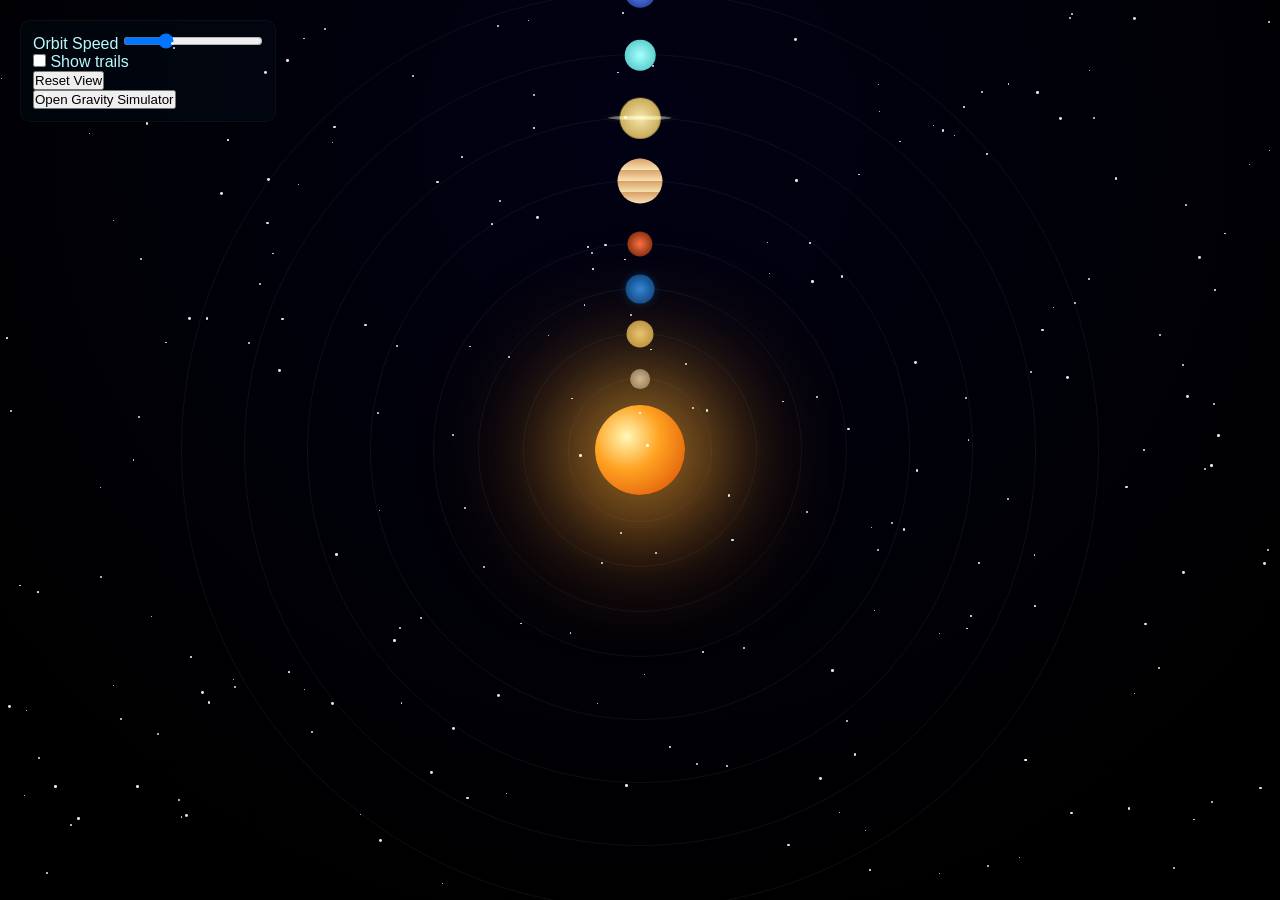
<file: index.html>
<!DOCTYPE html>
<html lang="en">
<head>
  <meta charset="UTF-8" />
  <meta name="viewport" content="width=device-width, initial-scale=1.0" />
  <title>Interactive Solar System 🌌</title>
  <link rel="stylesheet" href="style.css" />
</head>
<body>
  <div id="space" class="space">
    <div id="solarSystem" class="solar-system">

      <!-- SUN -->
      <div class="sun"
           data-name="Sun"
           data-fact="The Sun — a massive glowing sphere of plasma, 1.3 million Earths could fit inside it!"></div>

      <!-- PLANETS inside orbit wrappers (visual rings kept) -->
      <div class="orbit mercury-orbit">
        <div class="planet mercury" tabindex="0"
             data-name="Mercury"
             data-fact="Mercury is the smallest planet and the closest to the Sun. One day there lasts 59 Earth days."></div>
      </div>

      <div class="orbit venus-orbit">
        <div class="planet venus" tabindex="0"
             data-name="Venus"
             data-fact="Venus, Earth’s twin in size, is covered with thick toxic clouds and hotter than 475°C."></div>
      </div>

      <div class="orbit earth-orbit">
        <div class="planet earth" tabindex="0"
             data-name="Earth"
             data-fact="Earth — our home. Liquid water, life, and a magnetic field."></div>
      </div>

      <div class="orbit mars-orbit">
        <div class="planet mars" tabindex="0"
             data-name="Mars"
             data-fact="Mars — the Red Planet, with Olympus Mons (the tallest volcano)."></div>
      </div>

      <div class="orbit jupiter-orbit">
        <div class="planet jupiter" tabindex="0"
             data-name="Jupiter"
             data-fact="Jupiter — the largest planet with banded cloud layers."></div>
      </div>

      <div class="orbit saturn-orbit">
        <div class="planet saturn" tabindex="0"
             data-name="Saturn"
             data-fact="Saturn — famous for its majestic icy rings."></div>
      </div>

      <div class="orbit uranus-orbit">
        <div class="planet uranus" tabindex="0"
             data-name="Uranus"
             data-fact="Uranus — rotates on its side; pale cyan color."></div>
      </div>

      <div class="orbit neptune-orbit">
        <div class="planet neptune" tabindex="0"
             data-name="Neptune"
             data-fact="Neptune — deep blue ice giant with strong winds."></div>
      </div>

    </div>

    <!-- Controls -->
    <aside class="controls-panel">
      <div class="control-row">
        <label>Orbit Speed
          <input id="speedRange" type="range" min="0.2" max="3" step="0.05" value="1">
        </label>
      </div>
      <div class="control-row">
        <label><input id="trailsToggle" type="checkbox"> Show trails</label>
      </div>
      <div class="control-row">
        <button id="resetView">Reset View</button>
      </div>
      <div class="info-actions">
        <button id="jumpToSim">Open Gravity Simulator</button>
      </div>
    </aside>

    <!-- Info panel -->
    <div id="infoPanel" class="info-panel hidden" aria-hidden="true">
      <button id="closeInfo" class="close-btn">✕</button>
      <h2 id="infoTitle">Planet</h2>
      <p id="infoFact">Select a planet to learn more.</p>
      <ul class="info-list">
        <li>Gravity: <span id="infoGravity">—</span> m/s²</li>
        <li>Radius: <span id="infoRadius">—</span> km</li>
        <li>Moons: <span id="infoMoons">—</span></li>
      </ul>
    </div>
  </div>

  <script src="solar.js" defer></script>
</body>
</html>
</file>
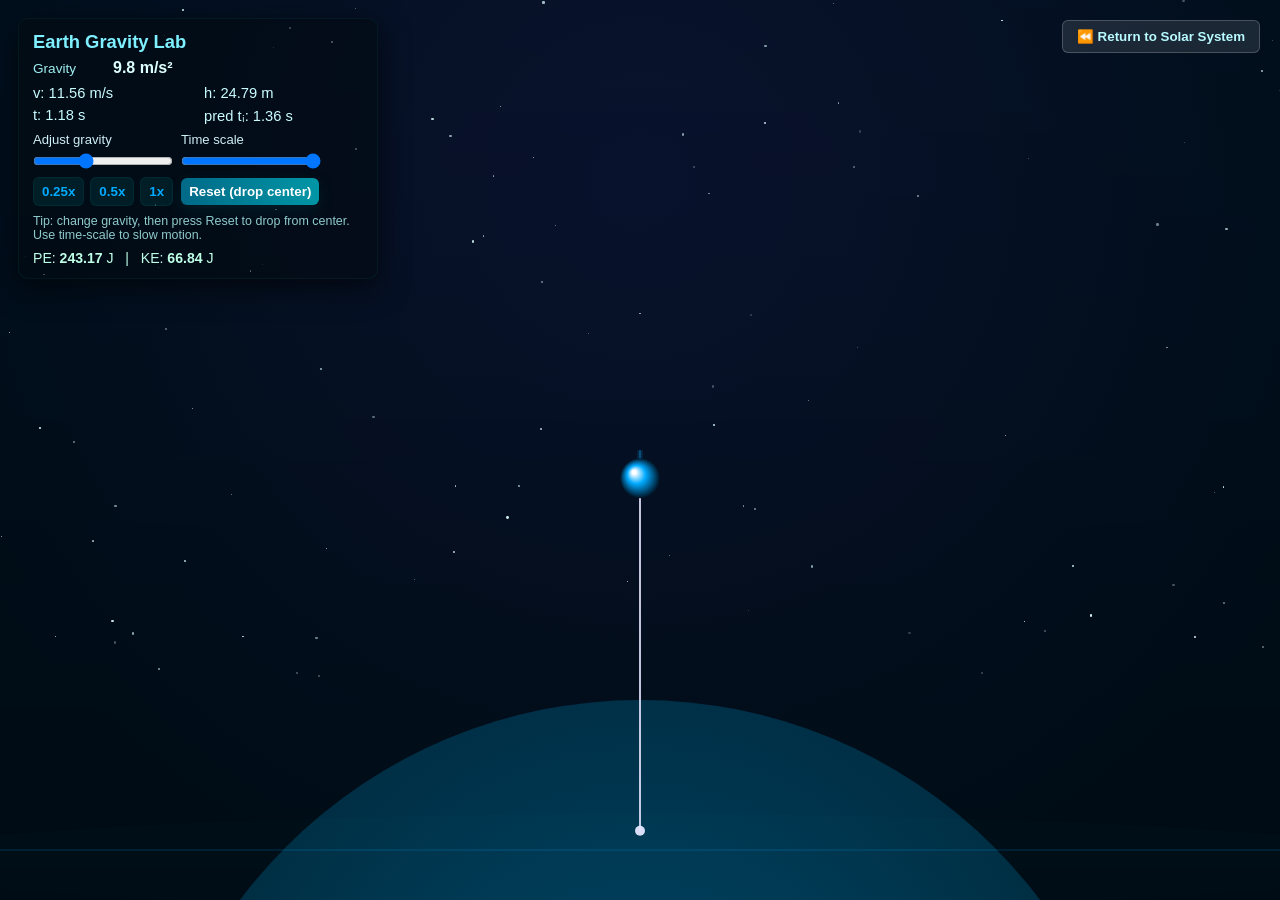
<file: gravity/gravity.html>
<!DOCTYPE html>
<html lang="en">
<head>
  <meta charset="utf-8" />
  <meta name="viewport" content="width=device-width,initial-scale=1" />
  <title>Planetary Gravity Lab — Night</title>
  <link rel="stylesheet" href="gravity.css" />
</head>
<body>
  <div class="hud">
    <h1>Planetary Gravity Lab</h1>

    <div class="row">
      <div class="label">Gravity</div>
      <div class="value"><span id="gravityValue">9.8</span> m/s²</div>
    </div>

    <div id="physicsData" class="grid">
      <div>v: <span id="velocityVal">0.00</span> m/s</div>
      <div>h: <span id="heightVal">0.00</span> m</div>
      <div>t: <span id="timeVal">0.00</span> s</div>
      <div>pred tᵢ: <span id="predTimeVal">—</span> s</div>
    </div>

    <div class="controls">
      <label class="control-inline">Adjust gravity
        <input id="gravitySlider" type="range" min="1" max="25" step="0.1" value="9.8"/>
      </label>

      <label class="control-inline">Time scale
        <input id="timeScaleSlider" type="range" min="0.2" max="1" step="0.05" value="1"/>
      </label>

      <div class="quick-buttons">
        <button id="slow25">0.25x</button>
        <button id="slow50">0.5x</button>
        <button id="norm">1x</button>
      </div>

      <button id="resetBtn" class="primary">Reset (drop center)</button>
    </div>

    <div class="help">Tip: change gravity, then press Reset to drop from center. Use time-scale to slow motion.</div>
  </div>

  <canvas id="gravityCanvas"></canvas>

  <script src="gravity.js"></script>

  <button id="returnBtn" style="
  position: absolute;
  top: 20px;
  right: 20px;
  background: rgba(255,255,255,0.1);
  border: 1px solid rgba(255,255,255,0.2);
  padding: 8px 14px;
  color: #b8faff;
  border-radius: 6px;
  cursor: pointer;
  z-index: 50;
">⏪ Return to Solar System</button>

<script>
document.getElementById('returnBtn').addEventListener('click', ()=>{
  window.location.href = '../index.html';
});
</script>

</body>
</html>
</file>
<file: style.css>
* { margin: 0; padding: 0; box-sizing: border-box; }

:root {
  --accent: #00e5b0;
  --bg-top: #010114;
  --bg-bottom: #000000;
  --zoom-scale: 1.9;
}

/* Body / stage */
html, body {
  height: 100%;
  width: 100%;
  font-family: 'Orbitron', sans-serif;
  color: #b8faff;
  background: radial-gradient(circle at 50% 15%, var(--bg-top), var(--bg-bottom) 80%);
  overflow: hidden;
}

/* Space container */
.space {
  position: relative;
  width: 100vw;
  height: 100vh;
  overflow: hidden;
}

/* Solar system centered */
.solar-system {
  position: absolute;
  top: 50%;
  left: 50%;
  transform: translate(-50%, -50%);
  width: 100vmin;
  height: 100vmin;
  transform-style: preserve-3d;
  transition: transform 650ms cubic-bezier(.2,.9,.2,1), opacity 300ms ease;
}

/* Orbit base (visual rings) - don't capture pointer events */
.orbit {
  position: absolute;
  top: 50%;
  left: 50%;
  border: 1px solid rgba(255, 255, 255, 0.06);
  border-radius: 50%;
  transform: translate(-50%, -50%);
  pointer-events: none; /* IMPORTANT: allows clicks to pass to planets */
  z-index: 5;
}

/* Orbit sizes & animation duration (kept similar) */
.mercury-orbit { width: 16vmin; height: 16vmin; animation: rotate 7s linear infinite; }
.venus-orbit   { width: 26vmin; height: 26vmin; animation: rotate 10s linear infinite; }
.earth-orbit   { width: 36vmin; height: 36vmin; animation: rotate 13s linear infinite; }
.mars-orbit    { width: 46vmin; height: 46vmin; animation: rotate 17s linear infinite; }
.jupiter-orbit { width: 60vmin; height: 60vmin; animation: rotate 22s linear infinite; }
.saturn-orbit  { width: 74vmin; height: 74vmin; animation: rotate 27s linear infinite; }
.uranus-orbit  { width: 88vmin; height: 88vmin; animation: rotate 32s linear infinite; }
.neptune-orbit { width: 102vmin; height: 102vmin; animation: rotate 38s linear infinite; }

@keyframes rotate {
  from { transform: translate(-50%, -50%) rotate(0deg); }
  to   { transform: translate(-50%, -50%) rotate(360deg); }
}

/* Planet base style */
.planet {
  position: absolute;
  top: 0;
  left: 50%;
  transform: translate(-50%, -50%);
  border-radius: 50%;
  cursor: pointer;
  transition: transform .25s ease, box-shadow .25s ease;
  z-index: 20;             /* ensure planets are above orbit rings */
  pointer-events: auto;    /* ensure they accept clicks */
  outline: none;
}
.planet:hover {
  transform: translate(-50%, -50%) scale(1.28);
  box-shadow: 0 0 26px rgba(0, 230, 176, 0.22);
}

/* Individual planet visuals & sizes (kept as you liked) */
.mercury { background: radial-gradient(circle, #bdbdbd, #5a5a5a); width: 2.2vmin; height: 2.2vmin; }
.venus   { background: radial-gradient(circle, #e5c97b, #a37c32); width: 3vmin; height: 3vmin; }
.earth   { background: radial-gradient(circle, #2e86de, #003366); width: 3.2vmin; height: 3.2vmin; box-shadow: 0 0 10px rgba(0,150,255,0.25); }
.mars    { background: radial-gradient(circle, #ff7043, #5a1a00); width: 2.8vmin; height: 2.8vmin; }
.jupiter { background: repeating-linear-gradient(0deg, #f7e3b2 0, #d9a066 25%); width: 5vmin; height: 5vmin; }
.saturn  { background: radial-gradient(circle, #f7e6b0, #b79332); width: 4.5vmin; height: 4.5vmin; position: relative; }
.uranus  { background: radial-gradient(circle, #a8ffff, #3fbdbd); width: 3.4vmin; height: 3.4vmin; }
.neptune { background: radial-gradient(circle, #5a8bff, #1a2b7c); width: 3.4vmin; height: 3.4vmin; }

/* Saturn: ring uses ::after (reserved for Saturn visuals) */
.saturn::after {
  content: '';
  position: absolute;
  left: 50%;
  top: 50%;
  transform: translate(-50%, -50%) rotateX(70deg);
  width: 7vmin;
  height: 1.5vmin;
  border-radius: 50%;
  background: radial-gradient(ellipse, rgba(255,255,200,0.9), rgba(255,255,200,0.05));
  box-shadow: 0 0 16px rgba(255,255,200,0.15);
  z-index: 10; /* keep ring visually behind planet but above some backgrounds */
  pointer-events: none;
}

/* Stars */
.star {
  position: absolute;
  border-radius: 50%;
  background: #fff;
  opacity: 0.9;
  animation: twinkle 2.5s infinite ease-in-out;
  pointer-events: none;
}
@keyframes twinkle { 0%,100% { opacity: 0.8; } 50% { opacity: 0.2; } }

/* ===== Visible Trail Effect for Each Planet ===== */
body.show-trails .planet::before {
  content: "";
  position: absolute;
  left: 50%;
  top: 50%;
  transform: translate(-50%, -50%);
  width: 6vmin;
  height: 5.5vmin;
  border-radius: 50%;
  background: radial-gradient(
    ellipse at center,
    rgba(246, 250, 194, 0.7) 0%,
    rgba(234, 243, 240, 0.3) 40%,
    rgba(0, 255, 180, 0.0) 100%
  );
  filter: blur(6px);
  opacity: 0.8;
  z-index: 10;
  pointer-events: none;
  animation: orbitTrail 1.5s ease-in-out infinite alternate;
}

/* Smooth glowing pulse */
@keyframes orbitTrail {
  from {
    transform: translate(-50%, -50%) scaleX(1) rotate(0deg);
    opacity: 0.4;
  }
  to {
    transform: translate(-50%, -50%) scaleX(1.4) rotate(10deg);
    opacity: 0.9;
  }
}


/* Info panel */
.info-panel {
  position: absolute;
  right: 20px;
  top: 20px;
  width: 280px;
  background: rgba(0, 10, 20, 0.6);
  padding: 14px;
  border-radius: 10px;
  border: 1px solid rgba(0, 200, 200, 0.06);
  color: #dff;
  transition: opacity .35s ease;
}
.info-panel.hidden { display: none; }
.info-panel .close-btn {
  position: absolute;
  right: 8px;
  top: 8px;
  background: transparent;
  color: #fff;
  border: none;
  cursor: pointer;
}

/* Controls */
.controls-panel {
  position: absolute;
  left: 20px;
  top: 20px;
  background: rgba(0, 10, 20, 0.5);
  padding: 12px;
  border-radius: 10px;
  border: 1px solid rgba(255, 255, 255, 0.04);
  color: #b8faff;
}
.controls-panel input[type="range"] { width: 140px; }

/* Planet pulse (when selected) */
.pulse { animation: planetPulse 2.2s ease-in-out infinite; box-shadow: 0 0 20px currentColor; }
@keyframes planetPulse {
  0%,100% { transform: translate(-50%, -50%) scale(1); }
  50% { transform: translate(-50%, -50%) scale(1.12); }
}

/* Responsive tweaks */
@media (max-width: 600px) {
  .controls-panel { left: 10px; top: 10px; width: 200px; font-size: 0.9rem; }
  .info-panel { width: 220px; right: 10px; top: 10px; }
}

/* Sun */
.sun {
  position: absolute;
  top: 50%;
  left: 50%;
  width: 10vmin;
  height: 10vmin;
  transform: translate(-50%, -50%);
  border-radius: 50%;
  background: radial-gradient(circle at 35% 35%, #fff8b5, #ff9a1a 40%, #d94800 90%);
  box-shadow:
    0 0 80px 30px rgba(255, 180, 50, 0.4),
    0 0 150px 50px rgba(255, 150, 20, 0.2);
  z-index: 100; /* ⬅ ensures Sun is always visible above orbits and below planets */
  pointer-events: none;
  animation: sunPulse 4s ease-in-out infinite;
}

@keyframes sunPulse {
  0%, 100% {
    box-shadow:
      0 0 80px 30px rgba(255, 180, 50, 0.4),
      0 0 150px 50px rgba(255, 150, 20, 0.2);
  }
  50% {
    box-shadow:
      0 0 100px 40px rgba(255, 220, 80, 0.6),
      0 0 180px 60px rgba(255, 200, 60, 0.3);
  }
}
.sun::after {
  content: "";
  position: absolute;
  left: 50%;
  top: 50%;
  width: 200%;
  height: 200%;
  transform: translate(-50%, -50%) rotate(0deg);
  border-radius: 50%;
  background: conic-gradient(
    from 0deg,
    rgba(255, 210, 100, 0.1),
    rgba(255, 120, 40, 0.35),
    rgba(255, 210, 100, 0.1)
  );
  filter: blur(60px);
  animation: spinCorona 30s linear infinite;
  mix-blend-mode: screen;
  pointer-events: none;
  z-index: -1;
}

@keyframes spinCorona {
  from { transform: translate(-50%, -50%) rotate(0deg); }
  to   { transform: translate(-50%, -50%) rotate(360deg); }
}
</file>
<file: gravity/gravity.css>
* { margin:0; padding:0; box-sizing:border-box }
:root{
  --accent: #00e5b0;
  --bg-top: #0b1228;
  --bg-bottom: #031123;
}

body{
  height:100vh; width:100vw; overflow:hidden;
  background: radial-gradient(circle at 50% 15%, #08122b 0%, #02040a 60%);
  font-family: 'Orbitron', sans-serif;
  color: #b8faff;
}

/* HUD */
.hud{
  position: absolute;
  top: 18px;
  left: 18px;
  z-index: 20;
  width: 360px;
  background: rgba(3,10,18,0.6);
  border: 1px solid rgba(0,230,176,0.06);
  padding: 12px 14px;
  border-radius: 10px;
  box-shadow: 0 8px 30px rgba(0,0,0,0.6);
}
.hud h1{ margin-bottom:6px; font-size:1.15rem; color: #7ef0ff; }

.row { display:flex; align-items:center; gap:8px; margin-bottom:8px; }
.label { font-size:0.85rem; color:#9feff0; width:72px; }
.value { font-weight:700; color:#dff; }

.grid { display:grid; grid-template-columns: 1fr 1fr; gap:6px 12px; font-size:0.92rem; color:#c8fbff; margin-bottom:8px; }

.controls { display:flex; flex-wrap:wrap; gap:8px; align-items:center; margin-top:6px; }
.control-inline { display:flex; flex-direction:column; gap:6px; font-size:0.82rem; color:#cfeff7; }
.control-inline input[type="range"] { width:140px; }

.quick-buttons { display:flex; gap:6px; align-items:center; }
button {
  background: rgba(0,166,166,0.12);
  border: 1px solid rgba(0,200,200,0.08);
  color: var(--accent);
  padding:6px 8px;
  border-radius:6px;
  cursor:pointer;
  font-weight:600;
}
button.primary {
  background: linear-gradient(90deg,#006a88,#0096a6);
  color: #fff; border: none;
  box-shadow: 0 6px 18px rgba(0,150,160,0.12);
}
button:hover { transform: translateY(-1px); transition:all .12s ease; }

.help { margin-top:8px; font-size:0.78rem; color:#9edfe0; opacity:0.9 }

/* canvas */
canvas { display:block; width:100%; height:100%; cursor:pointer; }

/* small star styles (created via JS as .star elements) */
.star {
  position: absolute;
  background: #dff;
  border-radius:50%;
  opacity:0.75;
  pointer-events:none;
  filter: drop-shadow(0 0 4px rgba(0,220,180,0.06));
  animation: twinkle 2.5s infinite ease-in-out;
}
@keyframes twinkle { 0%,100%{opacity:.6} 50%{opacity:0.18} }

/* HUD responsive */
@media (max-width:800px) {
  .hud { width: calc(100% - 36px); left: 18px; right: 18px; }
  .control-inline input[type="range"] { width:110px; }
}
</file>
